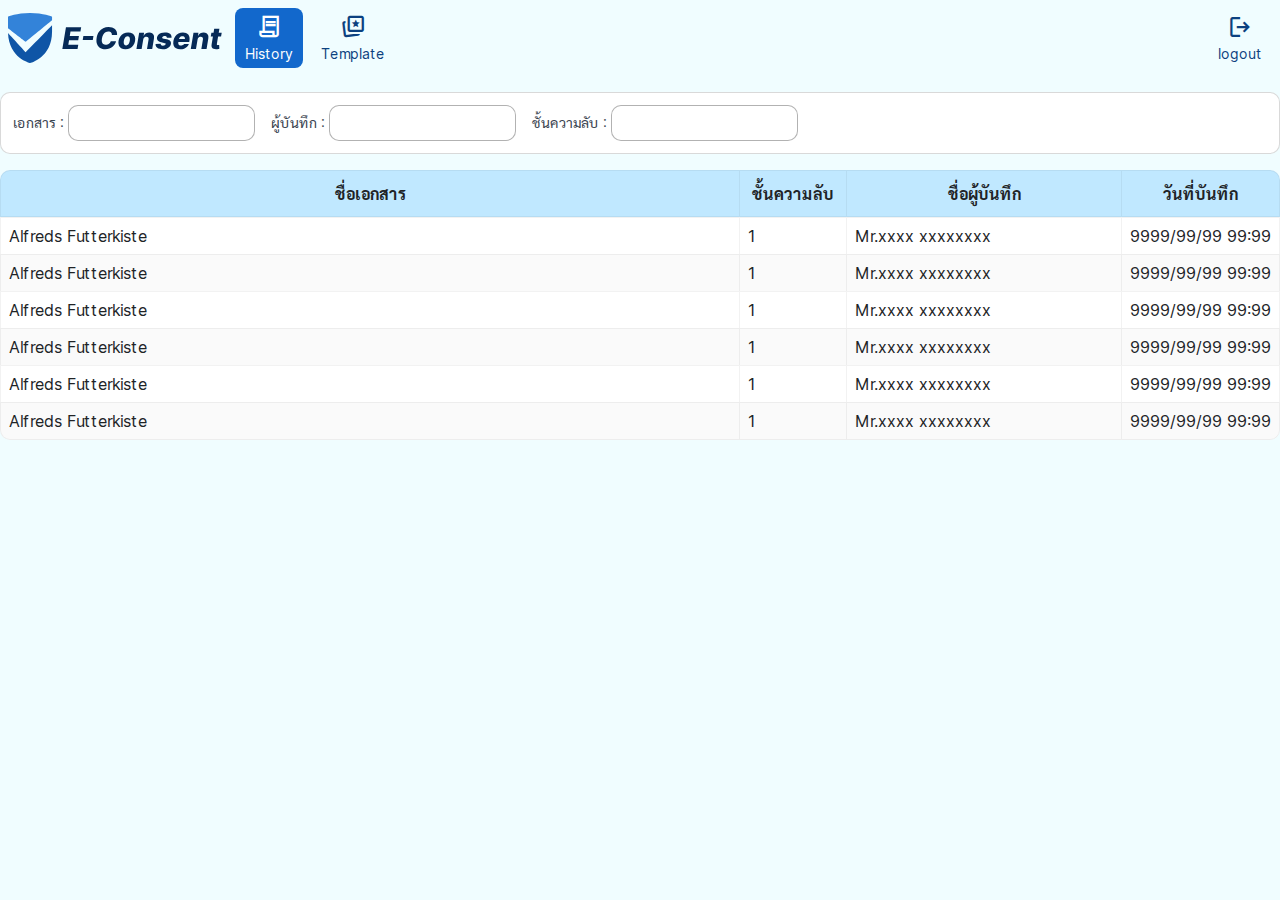
<file: index.html>
<!DOCTYPE html>
<html>

<head>
  <meta charset='utf-8'>
  <meta http-equiv='X-UA-Compatible' content='IE=edge'>
  <title>E-Consent</title>
  <link rel="stylesheet" href="src/style/main.css">
</head>

<body>
  <div class="app-container">
    <header class="app-header">
      <div class="app-logo">
        <img src="src/assets/images/logoApp.svg" />
      </div>
      <nav class="app-menu">
        <a class="menu-item --active" href="index.html"><i class="form-item-icon material-symbols-outlined">contract</i>
          <label>History</label>
        </a>
        <a class="menu-item" href="template.html"><i class="form-item-icon material-symbols-outlined">cards_star</i>
          <label>Template</label>
        </a>
        <!-- <a>บันทึก</a> -->
      </nav>
      <a class="menu-item logout-action" href="login.html">
        <i class="form-item-icon material-symbols-outlined">logout</i>
        <label>logout</label>
      </a>
    </header>
    <div class="app-content">
      <section class="filter-content history">
        <div class="form-item">
          <label>เอกสาร</label>
          <input type="text" />
        </div>
        <div class="form-item">
          <label>ผู้บันทึก</label>
          <input type="password" />
        </div>
        <div class="form-item">
          <label>ชั้นความลับ</label>
          <input type="password" />
        </div>
        <!-- <button class="btn --primary" type="submit">Sign In</button> -->
      </section>
      <table class="ui-table history-table">
        <thead>
          <tr>
            <th class="col-doc-name">ชื่อเอกสาร</th>
            <th class="col-secret-level">ชั้นความลับ</th>
            <th class="col-create-by">ชื่อผู้บันทึก</th>
            <th class="col-date-time">วันที่บันทึก</th>
          </tr>
        </thead>
        <tbody>
          <tr>
            <td class="col-doc-name">Alfreds Futterkiste</td>
            <td class="col-secret-level">1</td>
            <td class="col-create-by">Mr.xxxx xxxxxxxx</td>
            <td class="col-date-time">9999/99/99 99:99</td>
          </tr>
          <tr>
            <td class="col-doc-name">Alfreds Futterkiste</td>
            <td class="col-secret-level">1</td>
            <td class="col-create-by">Mr.xxxx xxxxxxxx</td>
            <td class="col-date-time">9999/99/99 99:99</td>
          </tr>
          <tr>
            <td class="col-doc-name">Alfreds Futterkiste</td>
            <td class="col-secret-level">1</td>
            <td class="col-create-by">Mr.xxxx xxxxxxxx</td>
            <td class="col-date-time">9999/99/99 99:99</td>
          </tr>
          <tr>
            <td class="col-doc-name">Alfreds Futterkiste</td>
            <td class="col-secret-level">1</td>
            <td class="col-create-by">Mr.xxxx xxxxxxxx</td>
            <td class="col-date-time">9999/99/99 99:99</td>
          </tr>
          <tr>
            <td class="col-doc-name">Alfreds Futterkiste</td>
            <td class="col-secret-level">1</td>
            <td class="col-create-by">Mr.xxxx xxxxxxxx</td>
            <td class="col-date-time">9999/99/99 99:99</td>
          </tr>
          <tr>
            <td class="col-doc-name">Alfreds Futterkiste</td>
            <td class="col-secret-level">1</td>
            <td class="col-create-by">Mr.xxxx xxxxxxxx</td>
            <td class="col-date-time">9999/99/99 99:99</td>
          </tr>
        </tbody>
      </table>
    </div>
  </div>
</body>

</html>
</file>
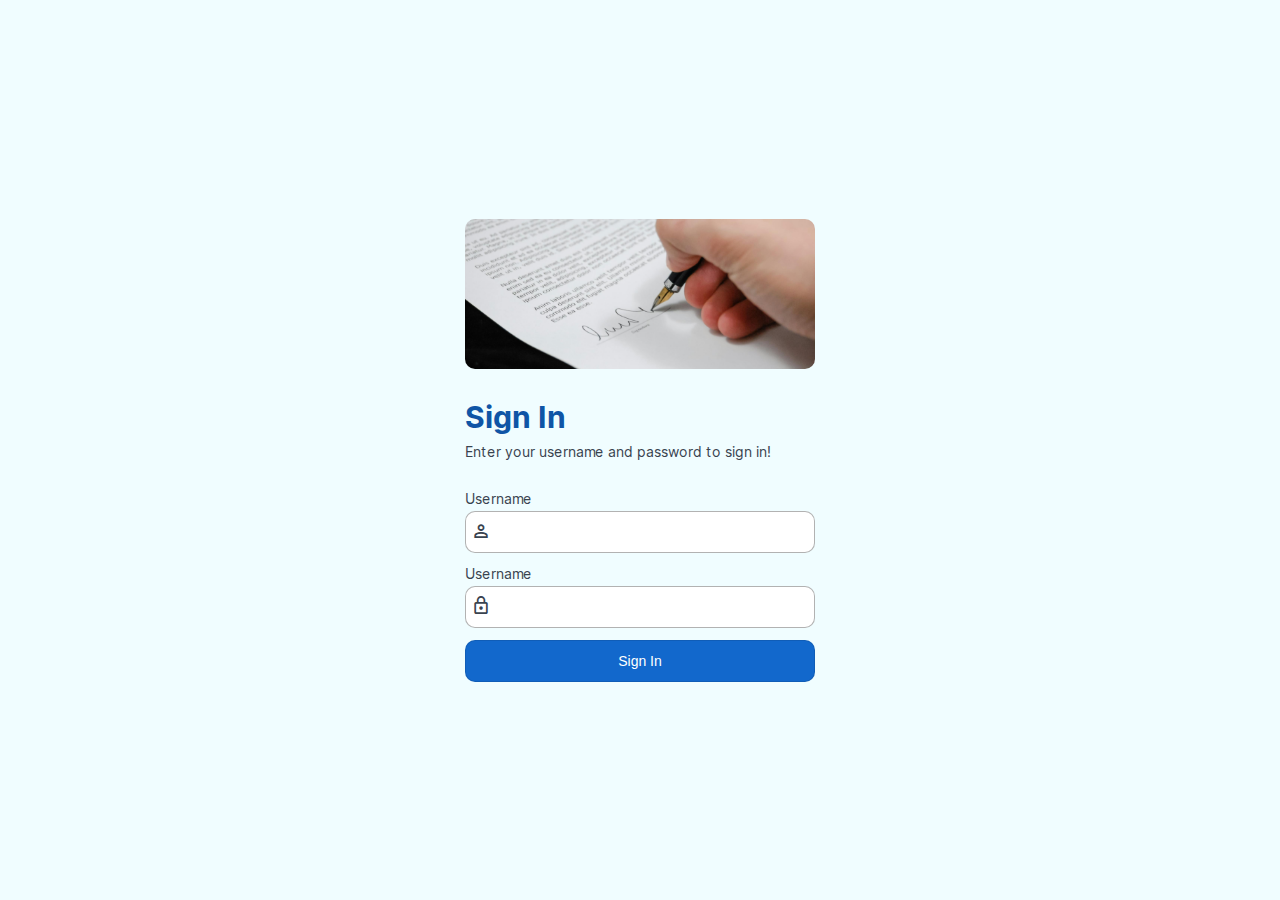
<file: login.html>
<!DOCTYPE html>
<html>

<head>
  <meta charset='utf-8'>
  <meta http-equiv='X-UA-Compatible' content='IE=edge'>
  <title>E-Consent</title>
  <link rel="stylesheet" href="src/style/main.css">
  <link rel="stylesheet" href="src/style/login.css">
</head>

<body>
  <div class="app-container">
    <div class="login-content">
      <div class="login-cover">
        <img src="src/assets/images/loginCover.png" />
      </div>
      <div class="login-title">
        <h1>Sign In</h1>
        <label>Enter your username and password to sign in!</label>
      </div>
      <Form class="login-form">
        <div class="form-item --vertical">
          <label>Username</label>
          <i class="form-item-icon material-symbols-outlined">person</i>
          <input class="--lg" type="text" />
        </div>
        <div class="form-item --vertical">
          <label>Username</label>
          <i class="form-item-icon material-symbols-outlined">lock</i>
          <input class="--lg" type="text" />
        </div>
        <button class="btn --primary --lg">Sign In</button>
      </Form>
    </div>
  </div>
</body>

</html>
</file>
<file: src/style/login.css>
.login-content {
  max-width: var(--login-max-width);
  width: 100%;
  margin: auto;
  display: flex;
  flex-direction: column;
  gap: 30px;
  /* background-color: var(--login-bg-color); */
  padding: var(--login-content-padding);
  border-radius: var(--login-radius);
  /* box-shadow: 0px 1px 5px rgb(0 0 0 / 15%), 0px 2px 4px rgb(0 0 0 / 15%) */
}

.login-content .login-cover {
  height: var(--login-cover-height);
  overflow: hidden;
  width: 100%;
  border-radius: var(--login-cover-radius);
}

.login-content .login-cover img {
  width: 100%;
  height: 100%;
  object-fit: cover;
}

.login-title {
  display: flex;
  flex-direction: column;
  gap: var(--spacing-sm);
  font-size: var(--login-sub-title);
  color: var(--colors-text-mid);
}

.login-title h1 {
  font-size: var(--login-title);
  color: var(--colors-text-title);
}

.login-form {
  display: flex;
  flex-direction: column;
  gap: var(--spacing-default);
}

.login-content .btn {
  width: 100%;
}
</file>
<file: src/style/main.css>
@import url(fonts/index.css);
@import url(variables.css);
@import url(reset.css);

* {}

body {
  background-color: var(--colors-bg-app);
  font-family: "Inter", "Sarabun", serif;
  color: var(--colors-text-base);
  margin: 0;
}

input {}

.btn {
  display: inline-flex;
  justify-content: center;
  align-items: center;
  cursor: pointer;
  font-size: var(--font-size-sm);
  background-color: var(--btn-default-bg);
  color: var(--btn-default-color);
  min-width: var(--btn-default-min-width);
  border-radius: var(--btn-default-radius);
  padding: var(--btn-default-spacing-y) var(--btn-default-spacing-x);
  border: var(--btn-default-border-sizing) var(--btn-default-border-style) var(--btn-default-border-color);
}

.btn:not(.--lg) {
  height: var(--btn-default-height);
}

.btn.--lg {
  height: var(--btn-lg-height);
}

.btn.--primary {
  background-color: var(--btn-primary-bg);
  color: var(--btn-primary-color);
  transition: all linear .3s;
}

.btn.--primary:hover {
  background-color: var(--btn-primary-hover-bg);
}

.form-item {
  display: inline-flex;
  position: relative;
  gap: var(--spacing-xxs);
}

.form-item:not(.--vertical) {
  align-items: baseline;
}

.form-item:not(.--vertical) label {
  display: flex;
  gap: var(--spacing-xxs);
}

.form-item:not(.--vertical) label::after {
  content: ':';
}

.form-item.--vertical {
  flex-direction: column;
}

.form-item>label {
  color: var(--colors-text-mid);
  font-size: var(--font-size-sm);
}

.form-item>.form-item-icon {
  position: absolute;
  font-size: var(--font-size-xl);
  left: 6px;
  bottom: 8px;
  color: var(--colors-text-mid);
}

.form-item:has(.--lg) .form-item-icon {
  bottom: 12px;
}

.form-item>.form-item-icon+input {
  padding-left: 28px;
}

input {
  height: var(--input-default-height);
  border-radius: var(--input-default-radius);
  border: var(--input-default-border-sizing) var(--input-default-border-style) var(--input-default-border-color);
  box-sizing: border-box;
  font-size: var(--font-size-sm);
  outline: var(--input-default-outline) 0px solid;
  transition: all linear .1s;
}

input:focus-visible {
  border-color: var(--input-default-focus-border-color);
  outline: var(--input-default-outline) 2px solid;
}

input.--lg {
  height: var(--input-lg-height);

}

input:focus-visible {}

.app-container {
  max-width: var(--sizing-app-container-width);
  min-height: 100dvh;
  margin: auto;
  display: flex;
  flex-direction: column;
  gap: var(--spacing-large);
}

.app-header {
  display: flex;
  /* justify-content: space-between; */
  gap: var(--spacing-default);
  padding: var(--spacing-sm);
  align-items: center;
}

.app-logo {
  height: 50px;
}

.app-logo img {
  height: 100%;
}

.app-menu {
  display: flex;
  gap: var(--spacing-sm);
}

.menu-item {
  display: flex;
  flex-direction: column;
  justify-content: center;
  align-items: center;
  gap: 5px;
  text-decoration: none;
  font-size: 14px;
  padding: 6px 10px;
  color: var(--colors-themes-800);
  cursor: pointer;
  background-color: rgba(255, 255, 255, 0);
  transition: all linear .2s;
  border-radius: var(--radius-sm);
}

.menu-item:hover {
  background-color: var(--colors-themes-200);
  ;
}

.menu-item.--active {
  background-color: var(--colors-primary);
  color: var(--colors-on-primary);
}



.menu-item * {
  cursor: pointer;
}

.menu-item i {
  font-size: 26px;
}

.logout-action {
  margin-left: auto;
}

.logout-action:hover {
  background-color: #ffeeee;
  color: #dc423b;
}

.app-content {
  display: flex;
  flex-direction: column;
  gap: var(--spacing-large);
}

.filter-content {
  display: flex;
  gap: var(--spacing-large);
  background-color: #fff;
  padding: var(--spacing-default);
  border: 1px solid rgba(0, 0, 0, 0.15);
  border-radius: var(--radius-default);
}

.ui-table {
  border-spacing: 0;

  :is(th) {
    padding: var(--spacing-default);
    border-block-width: 1px 1px;
  }

  :is(td) {
    padding: var(--spacing-sm);
    border-block-width: 1px 0;
  }

  :is(td, th) {
    border-inline-width: 1px 0;
    border-style: solid;
    border-color: rgba(0, 0, 0, 0.05);

    &:last-of-type {
      border-inline-end-width: 1px;
    }
  }

  th {
    background: var(--colors-themes-200);

    &:first-of-type {
      border-start-start-radius: var(--radius-default);
    }

    &:last-of-type {
      border-start-end-radius: var(--radius-default);
    }
  }

  tr {
    &:last-of-type {
      td {
        border-block-width: 1px;

        &:first-of-type {
          border-end-start-radius: var(--radius-default);
        }

        &:last-of-type {
          border-end-end-radius: var(--radius-default);
        }
      }
    }

    &:nth-of-type(odd) {
      background: #fff;
    }

    &:nth-of-type(even) {
      background: #fafafa;
    }
  }
}

.history-table {
  table-layout: fixed;

  .col-doc-name {}

  .col-secret-level {
    width: 10px;
    white-space: nowrap;
  }

  .col-create-by {
    width: 250px;
  }

  .col-date-time {
    width: 10px;
    white-space: nowrap;
  }
}
</file>
